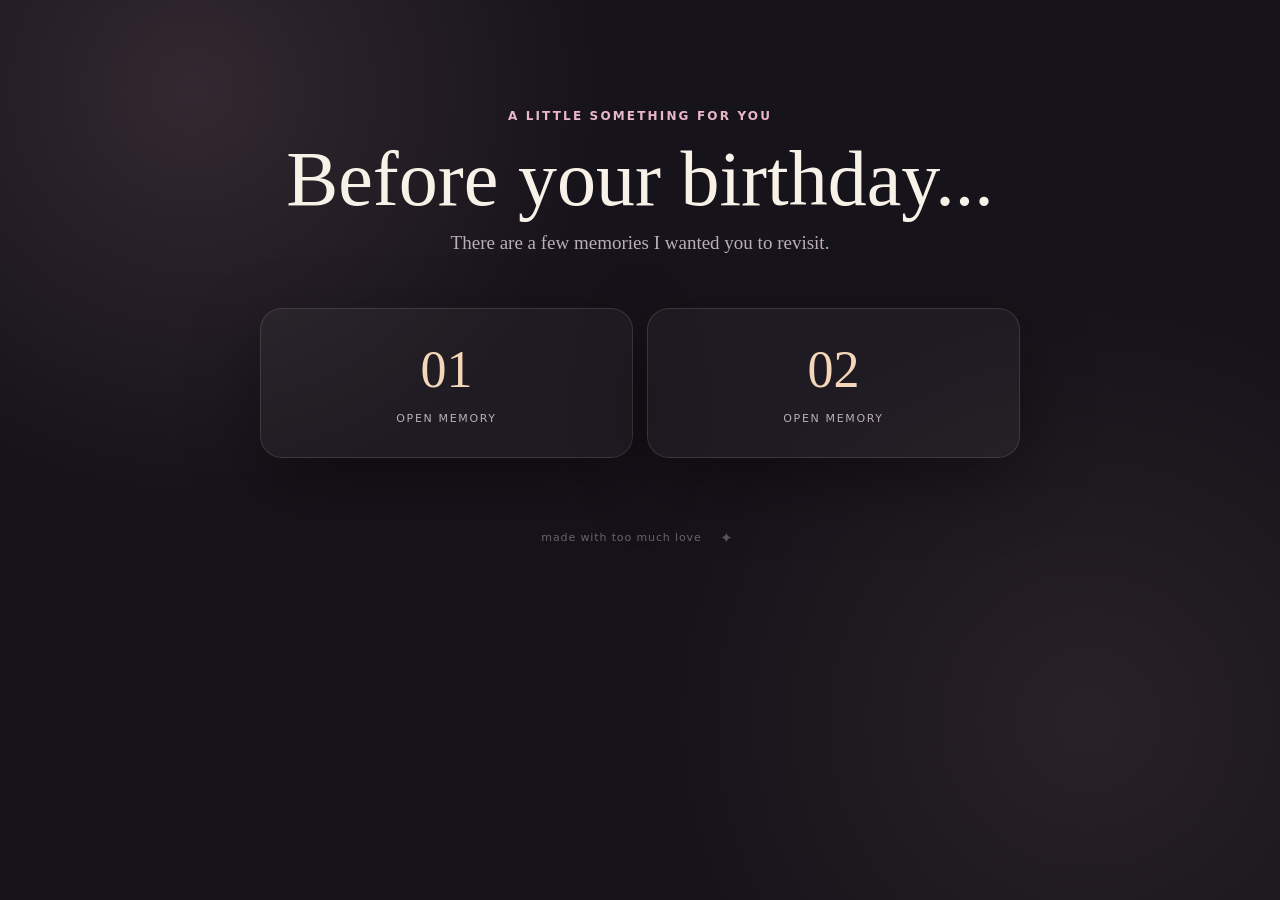
<file: index.html>
<!DOCTYPE html>
<html lang="en">
<head>
  <meta charset="UTF-8">
  <meta name="viewport" content="width=device-width, initial-scale=1.0">
  <meta name="theme-color" content="#17131a">
  <title>For You ❤️</title>
  <link rel="stylesheet" href="styles.css">
</head>
<body class="home">
  <main class="home-shell">
    <div class="eyebrow">A little something for you</div>
    <h1>Before your birthday...</h1>
    <p class="intro">There are a few memories I wanted you to revisit.</p>

    <section id="countdown-grid" class="countdown-grid" aria-label="Birthday countdown"></section>

    <p id="empty-state" class="empty-state hidden">
      Your next envelope is waiting. ❤️
    </p>

    <!-- Easter eggs intentionally live in unobtrusive places. -->
    <footer class="home-footer">
      <span>made with too much love</span>
      <button id="secret-button" class="secret-button" aria-label="A secret">✦</button>
    </footer>
  </main>

  <script src="app.js"></script>
</body>
</html>
</file>
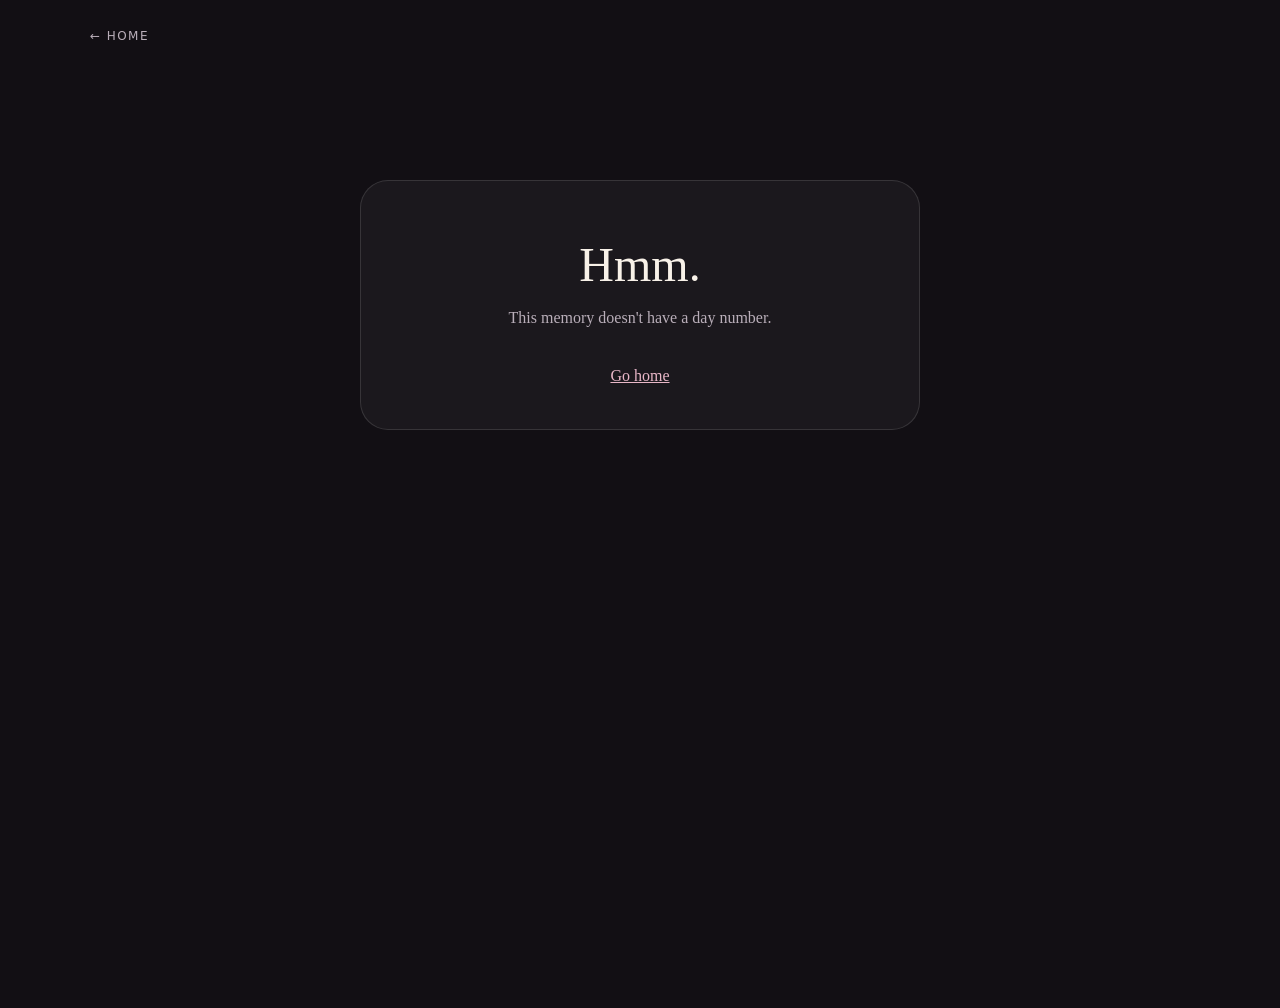
<file: day.html>
<!DOCTYPE html>
<html lang="en">
<head>
  <meta charset="UTF-8">
  <meta name="viewport" content="width=device-width, initial-scale=1.0">
  <meta name="theme-color" content="#17131a">
  <title>For You ❤️</title>
  <link rel="stylesheet" href="styles.css">
</head>
<body class="day-shell">
  <header class="day-nav">
    <a href="index.html" class="back-link">← home</a>
    <span id="day-label"></span>
  </header>

  <main id="day-content" class="day-content">
    <div class="loading">Loading a memory…</div>
  </main>

  <script src="day.js"></script>
</body>
</html>
</file>
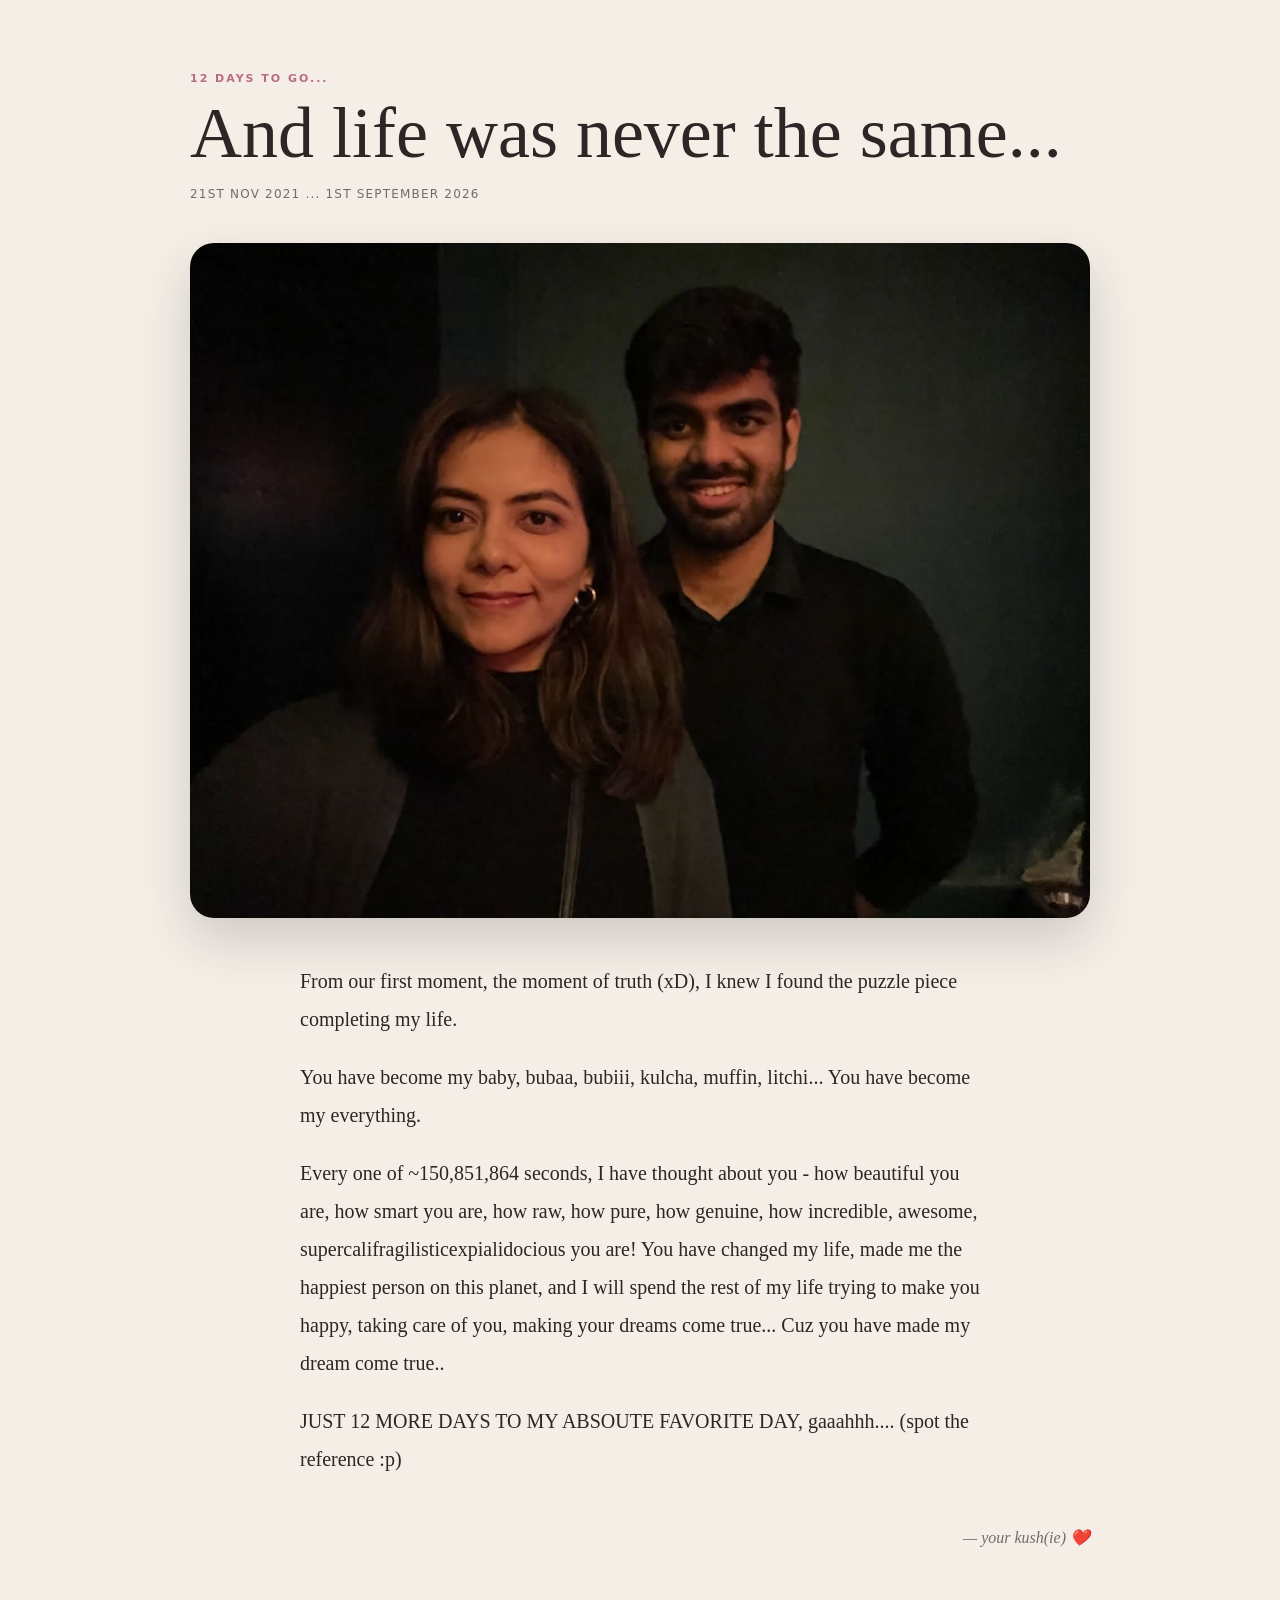
<file: days/day-01.html>
<!DOCTYPE html>
<html lang="en">
<head>
  <meta charset="UTF-8">
  <meta name="viewport" content="width=device-width, initial-scale=1.0">
  <title>12 Days to Go ❤️</title>
  <style>
    :root {
      --paper: #f4eee7;
      --ink: #2d2526;
      --soft: #756a6a;
      --pink: #b86d83;
    }
    * { box-sizing: border-box; }
    body {
      margin: 0;
      min-height: 100vh;
      background: var(--paper);
      color: var(--ink);
      font-family: Georgia, serif;
    }
    .memory {
      width: min(900px, calc(100% - 32px));
      margin: 0 auto;
      padding: 8vh 0 12vh;
    }
    .kicker {
      color: var(--pink);
      font: 600 11px system-ui, sans-serif;
      letter-spacing: .18em;
      text-transform: uppercase;
    }
    h1 {
      margin: 12px 0 18px;
      font-size: clamp(42px, 7vw, 72px);
      font-weight: 400;
      line-height: 1;
    }
    .date {
      color: var(--soft);
      font: 12px system-ui, sans-serif;
      letter-spacing: .1em;
      text-transform: uppercase;
    }
    .photo {
      width: 100%;
      margin-top: 42px;
      border-radius: 24px;
      display: block;
      box-shadow: 0 22px 50px rgba(45,37,38,.18);
    }
    .story {
      max-width: 680px;
      margin: 44px auto 0;
      font-size: 20px;
      line-height: 1.9;
    }
    .audio {
      margin-top: 36px;
      width: 100%;
    }
    .signature {
      margin-top: 50px;
      text-align: right;
      color: var(--soft);
      font-style: italic;
    }
  </style>
</head>
<body>
  <article class="memory">
    <div class="kicker">12 Days to Go...</div>
    <h1>And life was never the same...</h1>
    <div class="date">21st Nov 2021 ... 1st September 2026</div>

    <!-- Put your image in assets/ and change this path. -->
    <img class="photo" src="../assets/day1.JPG" alt="A memory of us">

    <div class="story">
      <p>
        From our first moment, the moment of truth (xD), I knew I found the puzzle piece completing my life.
      </p>
      <p>
        You have become my baby, bubaa, bubiii, kulcha, muffin, litchi... You have become my everything. 
      </p>
      <p>
        Every one of ~150,851,864 seconds, I have thought about you - how beautiful you are, how smart you are, how raw, how pure, how genuine, how incredible, awesome, supercalifragilisticexpialidocious you are!
        You have changed my life, made me the happiest person on this planet, and I will spend the rest of my life trying to make you happy, taking care of you, making your dreams come true... Cuz you have made my dream come true..
      </p>
      <p>
       JUST 12 MORE DAYS TO MY ABSOUTE FAVORITE DAY, gaaahhh.... (spot the reference :p)
      </p>
    </div>

    <!-- Optional audio:
    <audio class="audio" controls>
      <source src="../assets/day-01.mp3" type="audio/mpeg">
    </audio>
    -->

    <div class="signature">— your kush(ie) ❤️</div>
  </article>
</body>
</html>
</file>
<file: styles.css>
:root {
  --bg: #17131a;
  --bg-soft: #211b24;
  --text: #f8f1e8;
  --muted: #b9aeb9;
  --accent: #e9b7c8;
  --accent-2: #f4d7b9;
  --border: rgba(255,255,255,.12);
  --shadow: 0 24px 70px rgba(0,0,0,.35);
}

* { box-sizing: border-box; }

html, body {
  margin: 0;
  min-height: 100%;
  background:
    radial-gradient(circle at 15% 10%, rgba(233,183,200,.13), transparent 30%),
    radial-gradient(circle at 85% 80%, rgba(244,215,185,.08), transparent 32%),
    var(--bg);
  color: var(--text);
  font-family: Georgia, "Times New Roman", serif;
}

body {
  min-height: 100vh;
}

a { color: inherit; }

.home-shell {
  width: min(920px, calc(100% - 40px));
  margin: 0 auto;
  padding: 12vh 0 48px;
  text-align: center;
}

.eyebrow {
  color: var(--accent);
  letter-spacing: .18em;
  text-transform: uppercase;
  font: 600 12px/1.4 system-ui, sans-serif;
}

h1 {
  margin: 16px 0 10px;
  font-size: clamp(42px, 8vw, 78px);
  line-height: .98;
  font-weight: 400;
}

.intro {
  max-width: 560px;
  margin: 0 auto 48px;
  color: var(--muted);
  font-size: 19px;
  line-height: 1.7;
}

.countdown-grid {
  display: grid;
  grid-template-columns: repeat(auto-fit, minmax(145px, 1fr));
  gap: 14px;
  max-width: 760px;
  margin: 0 auto;
}

.day-card {
  min-height: 150px;
  padding: 24px 18px;
  display: flex;
  flex-direction: column;
  align-items: center;
  justify-content: center;
  gap: 13px;
  text-decoration: none;
  border: 1px solid var(--border);
  border-radius: 22px;
  background: rgba(255,255,255,.035);
  box-shadow: var(--shadow);
  transition: transform .25s ease, background .25s ease, border-color .25s ease;
}

.day-card:hover {
  transform: translateY(-5px);
  background: rgba(255,255,255,.075);
  border-color: rgba(233,183,200,.45);
}

.day-number {
  font-size: 52px;
  color: var(--accent-2);
  font-weight: 400;
}

.day-card-label {
  color: var(--muted);
  font: 11px/1.2 system-ui, sans-serif;
  letter-spacing: .15em;
  text-transform: uppercase;
}

.home-footer {
  margin-top: 70px;
  color: rgba(255,255,255,.35);
  font: 11px system-ui, sans-serif;
  letter-spacing: .08em;
  display: flex;
  justify-content: center;
  gap: 12px;
  align-items: center;
}

.secret-button {
  border: 0;
  background: transparent;
  color: rgba(255,255,255,.28);
  cursor: pointer;
  font-size: 15px;
}

.secret-button:hover { color: var(--accent); }

.hidden { display: none; }

.day-shell {
  background: #120f14;
}

.day-nav {
  width: min(1100px, calc(100% - 32px));
  margin: 0 auto;
  height: 72px;
  display: flex;
  align-items: center;
  justify-content: space-between;
  color: var(--muted);
  font: 12px system-ui, sans-serif;
  letter-spacing: .12em;
  text-transform: uppercase;
}

.back-link {
  text-decoration: none;
  transition: color .2s ease;
}

.back-link:hover { color: var(--text); }

.day-content {
  width: 100%;
  min-height: calc(100vh - 72px);
}

.memory-frame {
  display: block;
  width: 100%;
  min-height: calc(100vh - 72px);
  height: 900px;
  border: 0;
  background: transparent;
}

.loading {
  min-height: 70vh;
  display: grid;
  place-items: center;
  color: var(--muted);
  font-size: 18px;
}

.error-card {
  width: min(560px, calc(100% - 40px));
  margin: 12vh auto;
  padding: 44px;
  text-align: center;
  border: 1px solid var(--border);
  border-radius: 28px;
  background: rgba(255,255,255,.04);
}

.error-card h1 {
  font-size: 48px;
}

.error-card p {
  color: var(--muted);
  line-height: 1.7;
}

.error-card a {
  display: inline-block;
  margin-top: 20px;
  color: var(--accent);
}

/* A tiny visual hint after clicking the hidden button. */
.secret-revealed .secret-button {
  transform: rotate(180deg);
  color: var(--accent);
}

@media (max-width: 600px) {
  .home-shell { padding-top: 9vh; }
  .intro { font-size: 17px; }
  .countdown-grid { grid-template-columns: repeat(2, 1fr); }
  .day-card { min-height: 130px; }
  .day-number { font-size: 44px; }
}
</file>
